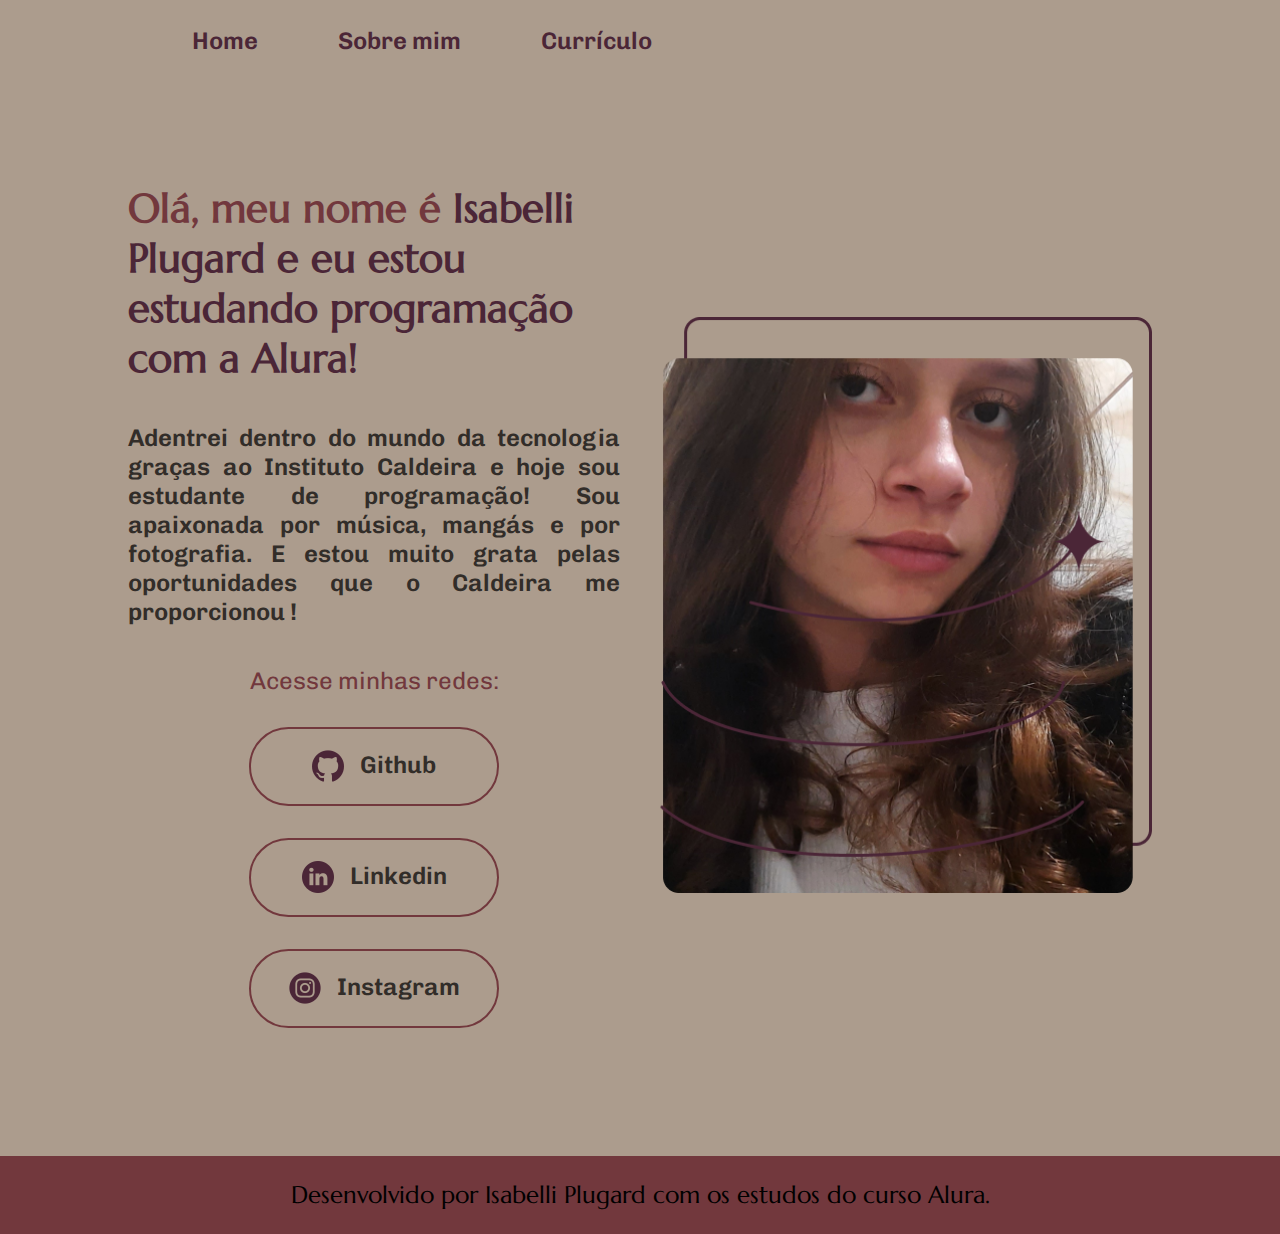
<file: index.html>
<!DOCTYPE html>
<html lang="en">
<head>
    <meta charset="UTF-8">
    <meta http-equiv="X-UA-Compatible" content="IE=edge">
    <meta name="viewport" content="width=device-width, initial-scale=1.0">
    <title>Portfolio</title>
    <link rel="stylesheet" href="./styles/style.css">
</head>
<body>
    <header class="cabecalho">
        <nav class="cabecalho__menu">
            <a class="cabecalho__menu__link" href="index.html">Home</a>
            <a class="cabecalho__menu__link" href="about.html">Sobre mim</a>
            <a class="cabecalho__menu__link" href="curriculum.html">Currículo</a>
        </nav> 
    </header>
    <main class="apresentacao">
        <section class="apresentacao__conteudo">
            <h1 class="apresentacao__conteudo__titulo">Olá, meu nome é   
            <strong class="titulo-destaque">Isabelli Plugard e eu estou estudando programação com a Alura!</strong>
        </h1>
            <p class="apresentacao__conteudo__texto">Adentrei dentro do mundo da tecnologia graças ao Instituto Caldeira e hoje sou estudante de programação! Sou apaixonada por música, mangás e por fotografia. E estou muito grata pelas oportunidades que o Caldeira me proporcionou !</p>
                <div class="apresentacao__links">
                <h2 class="apresentacao__links__subtitulo">Acesse minhas redes:</h2>
                <a class="apresentacao__links__botao" href="https://github.com/isabelliplugard">
                    <img src="./assets/logotipo-do-github.png">
                    Github
                </a>
                <a class="apresentacao__links__botao" href="https://www.linkedin.com/public-profile/settings?lipi=urn%3Ali%3Apage%3Ad_flagship3_profile_self_edit_contact-info%3BmexYW92ZQW6hVE9u7WW2Kg%3D%3D">
                    <img src="./assets/linkedin (2).png">
                    Linkedin
                </a>
                <a class="apresentacao__links__botao" href="https://instagram.com/isaplugard">
                    <img src="./assets/instagram (2).png">
                Instagram
                </a>
                </div>
    </section>
    <img class="apresentacao__imagem" src="./assets/Imagem (2).png" alt="Joana programando">
    </main>
    <footer class="rodape">
        <p>Desenvolvido por Isabelli Plugard com os estudos do curso Alura.</p>
    </footer>
    
</body>
</html>
</file>
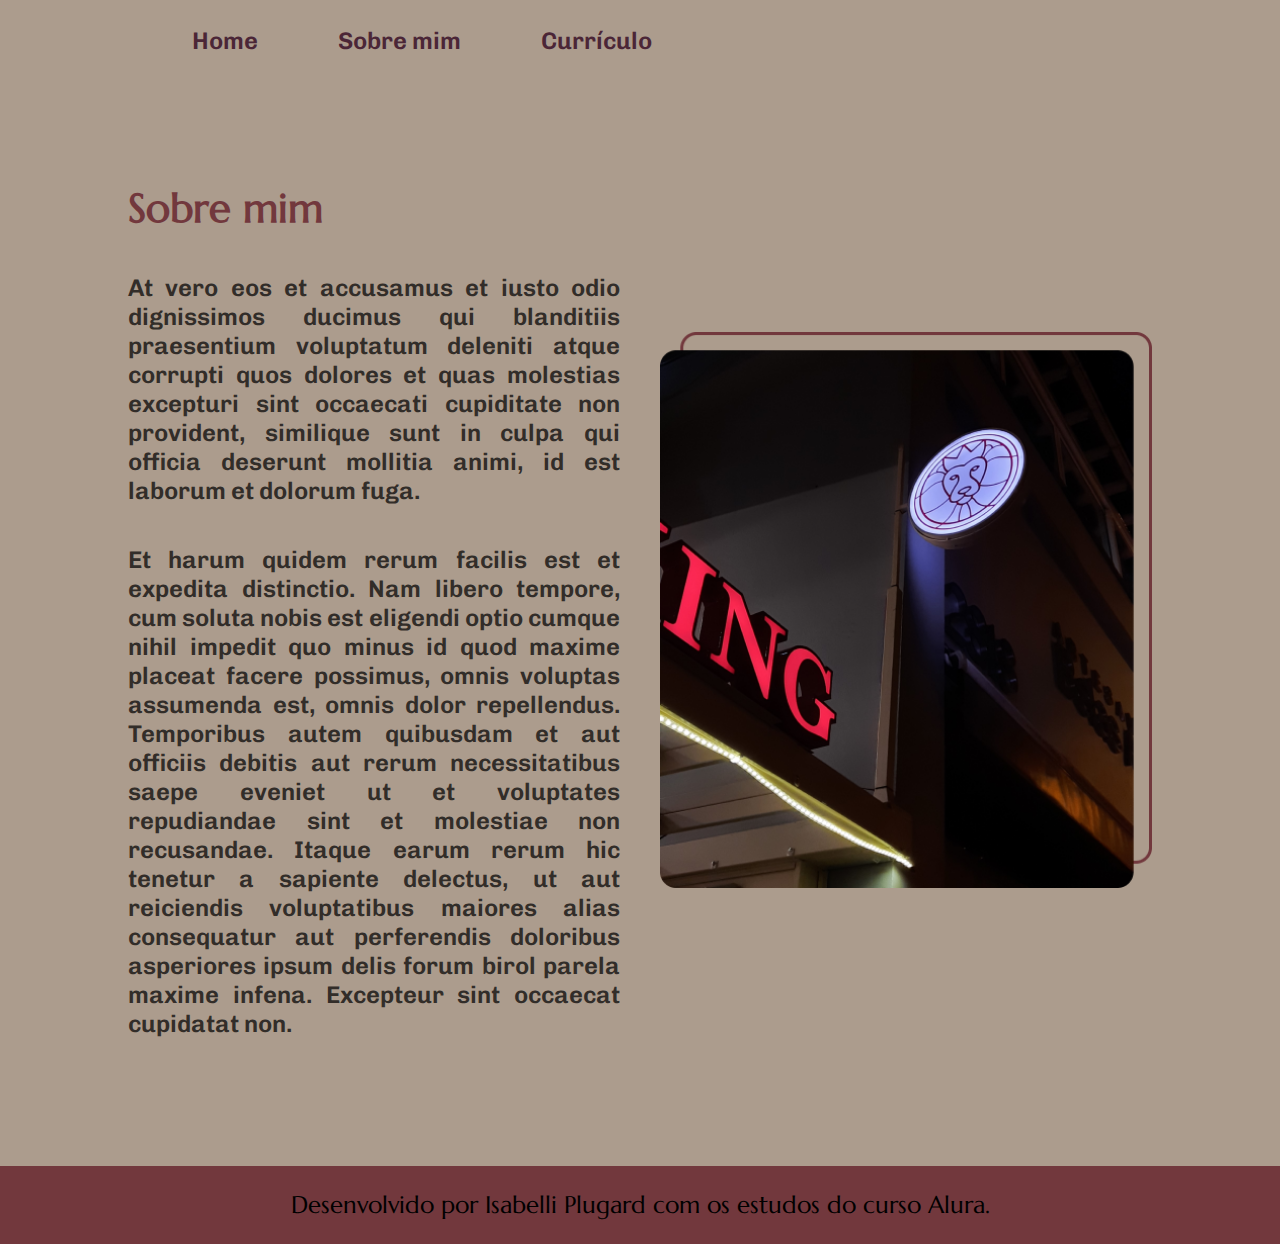
<file: about.html>
<!DOCTYPE html>
<html lang="pt-br">
<head>
    <meta charset="UTF-8">
    <meta http-equiv="X-UA-Compatible" content="IE=edge">
    <meta name="viewport" content="width=device-width,
     initial-scale=1.0">
    <title>Sobre mim</title>
    <link rel="stylesheet" href="./styles/style.css">
</head>
<body>
    <header class="cabecalho">
        <nav class="cabecalho__menu">
            <a class="cabecalho__menu__link" href="index.html">Home</a>
            <a class="cabecalho__menu__link" href="about.html">Sobre mim</a>
            <a class="cabecalho__menu__link" href="curriculum.html">Currículo</a>
        </nav> 
    </header>
    <main class="apresentacao">
        <section class="apresentacao__conteudo">
            <h1 class="apresentacao__conteudo__titulo">Sobre mim</h1>
            <p class="apresentacao__conteudo__texto">At vero eos et accusamus et iusto odio dignissimos ducimus qui blanditiis praesentium voluptatum deleniti atque corrupti quos dolores et quas molestias excepturi sint occaecati cupiditate non provident, similique sunt in culpa qui officia deserunt mollitia animi, id est laborum et dolorum fuga.</p>
            <p class="apresentacao__conteudo__texto">Et harum quidem rerum facilis est et expedita distinctio. Nam libero tempore, cum soluta nobis est eligendi optio cumque nihil impedit quo minus id quod maxime placeat facere possimus, omnis voluptas assumenda est, omnis dolor repellendus. Temporibus autem quibusdam et aut officiis debitis aut rerum necessitatibus saepe eveniet ut et voluptates repudiandae sint et molestiae non recusandae. Itaque earum rerum hic tenetur a sapiente delectus, ut aut reiciendis voluptatibus maiores alias consequatur aut perferendis doloribus asperiores ipsum delis forum birol parela maxime infena. Excepteur sint occaecat cupidatat non.</p>
        </section>
        <img class="apresentacao__imagem" src="./assets/Imagem (3).png" alt="foto do the king coffe">
        
    </main>
    <footer class="rodape">
        <p>Desenvolvido por Isabelli Plugard com os estudos do curso Alura.</p>
    </footer>
</body>
</html>
</file>
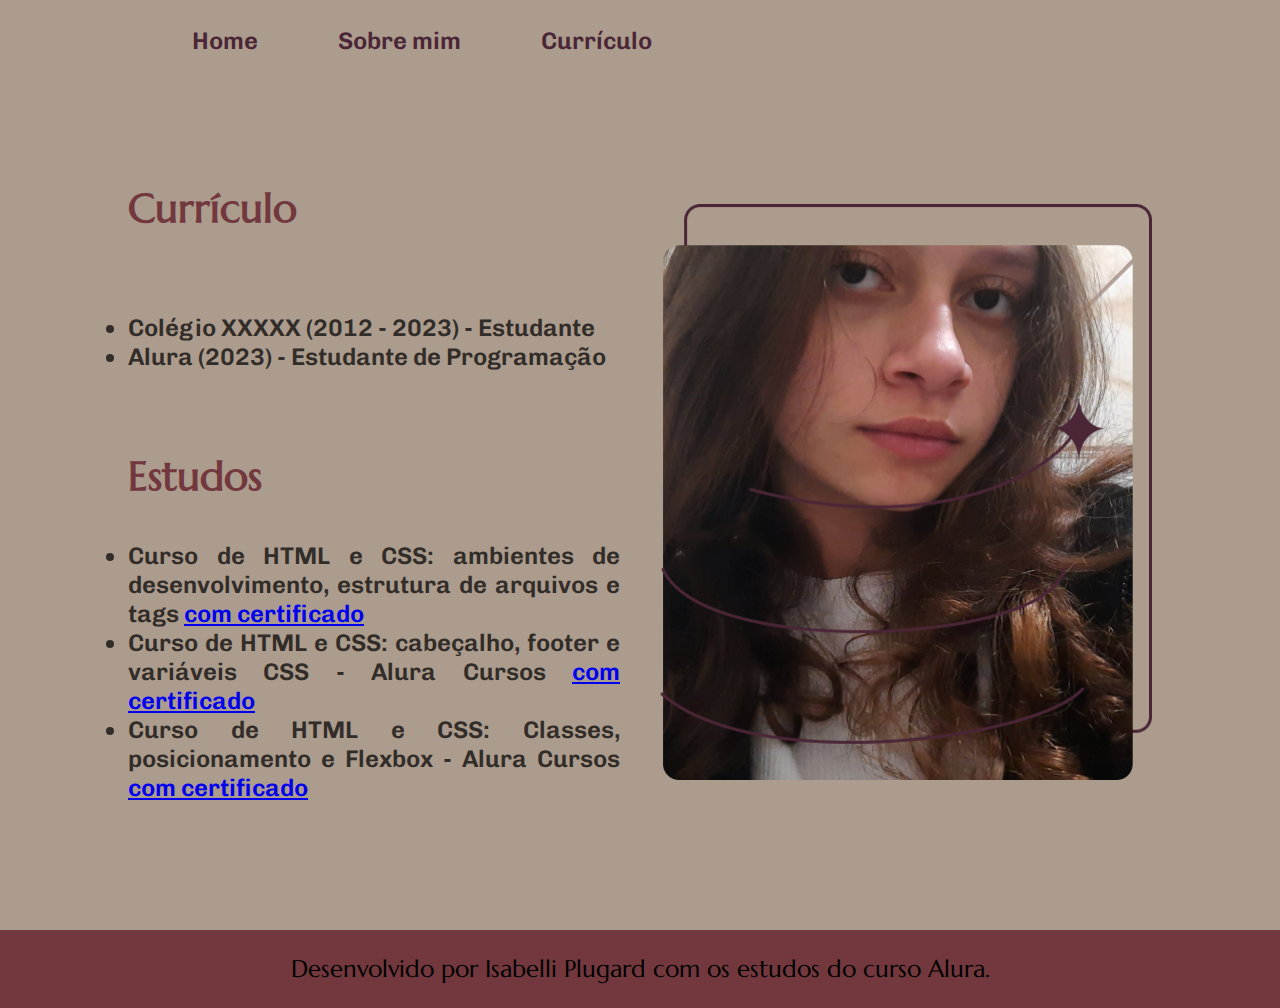
<file: curriculum.html>
<!DOCTYPE html>
<html lang="pt-br">
<head>
    <meta charset="UTF-8">
    <meta http-equiv="X-UA-Compatible" content="IE=edge">
    <meta name="viewport" content="width=device-width,
     initial-scale=1.0">
    <title>Sobre mim</title>
    <link rel="stylesheet" href="./styles/style.css">
</head>
<body>
    <header class="cabecalho">
        <nav class="cabecalho__menu">
            <a class="cabecalho__menu__link" href="index.html">Home</a>
            <a class="cabecalho__menu__link" href="about.html">Sobre mim</a>
            <a class="cabecalho__menu__link" href="curriculum.html">Currículo</a>
        </nav> 
    </header>
  <main class="apresentacao">
        <section class="apresentacao__conteudo">
            <h2 class="apresentacao__conteudo__titulo">Currículo</h2>
            <p class="apresentacao__conteudo__texto">
            <ul class="apresentacao__conteudo__texto">
                <li>Colégio XXXXX (2012 - 2023) - Estudante </li>
                <li> Alura (2023) - Estudante de Programação </li>
            </ul>
            </p>
            <h2 class="apresentacao__conteudo__titulo">Estudos</h2>
            <div class="apresentacao__conteudo__texto">
            <ul class="apresentacao__conteudo__texto">
                <li>Curso de HTML e CSS: ambientes de desenvolvimento, estrutura de arquivos e tags <a href="https://cursos.alura.com.br/user/isa-plugard/course/html-css-ambiente-arquivos-tags/certificate">com certificado</a> </li>
                <li> Curso de HTML e CSS: cabeçalho, footer e variáveis CSS - Alura Cursos <a href="https://cursos.alura.com.br/user/isa-plugard/course/html-css-cabecalho-footer-variaveis-css/certificate">com certificado</a></li>
                <li>Curso de HTML e CSS: Classes, posicionamento e Flexbox - Alura Cursos <a href="https://cursos.alura.com.br/user/isa-plugard/course/html-css-classes-posicionamento-flexbox/certificate">com certificado</a></li>
            </ul>
            </div>    
        </section>
        <img class="apresentacao__imagem" src="./assets/Imagem (2).png" alt="Foto da Joana Santos programando">

    </main> 
    <footer class="rodape">
        <p>Desenvolvido por Isabelli Plugard com os estudos do curso Alura.</p>
    </footer>
</body>
</html>
</file>
<file: styles/style.css>
@import url('https://fonts.googleapis.com/css2?family=Marcellus&display=swap');
@import url('https://fonts.googleapis.com/css2?family=Chivo:wght@200&display=swap');

:root {
    --cor-principal:#AC9C8D;
    --cor-detalhes: #72383D;
    --cor-textos: #322d29;
    --cor-botao: #845460;

}

* {
    margin: 0;
    padding: 0;
}

body {
    box-sizing: border-box;
    background-color: var(--cor-principal);
    color: var(--cor-detalhes);
}

.cabecalho {
    padding: 2% 0% 0% 15%;
}

.cabecalho__menu {
    display: flex;
    gap: 80px;
}

.cabecalho__menu__link {
    font-family: 'Chivo', sans-serif;
    font-size: 1.5rem;
    font-weight: 600;
    color: #4b2637;
    text-decoration: none;
}

.apresentacao {
    padding: 10% 10%;
    display: flex;
    align-items: center;
    justify-content: space-between;
    gap: 40px;
}

.apresentacao__conteudo {
    width: 50%;
    display: flex;
    flex-direction: column;
    gap: 40px;
}

.apresentacao__conteudo__titulo {
    font-size: 2.5rem;
    font-family: 'Marcellus', serif;
}

.titulo-destaque {
    color: #4b2637;
}

.apresentacao__conteudo__texto {
    font-size: 1.5rem;
    font-family: 'Chivo', sans-serif;
    text-align: justify;
    font-weight: 600;
}
    

.apresentacao__links {
    display: flex;
    flex-direction: column;
    justify-content: space-between;
    align-items: center;
    gap: 32px;
}


.apresentacao__links__subtitulo {
    font-family: 'Chivo', sans-serif;
    font-weight: 400;
    font-size: 1.5rem;
}

.apresentacao__links__botao {
    display: flex;
    justify-content: center;
    gap: 16px;
    border: 2px solid var(--cor-detalhes);
    width: 50%;
    text-align: center;
    font-weight: 600;
    border-radius: 50px;
    font-size: 1.5rem;
    padding: 21.5px 0;
    text-decoration: none;
    color: #322d29;
    font-family: 'Chivo', sans-serif;}

.apresentacao__links__botao:hover {
    background-color: var(--cor-botao);
    color: var(--cor-detalhes);
}

.rodape {
    padding: 24px;
    color: black;
    background-color: var(--cor-detalhes);
    text-align: center;
    font-family: 'Marcellus', serif;
    font-size: 1.5rem;
    font-weight: 400;
}

.apresentacao__imagem {
    width: 50%;
}

.apresentacao__conteudo__texto {
    text-decoration: none;
    color: var(--cor-textos);
}

@media (max-width:1200px) {
    .cabecalho {
        padding: 10%;
    }

    .cabecalho__menu {
        justify-content: center;
    }

    .apresentacao {

       flex-direction: column-reverse;
        padding: 5%;
    }

    .apresentacao__conteudo {
        width: auto;
    }
}
</file>
